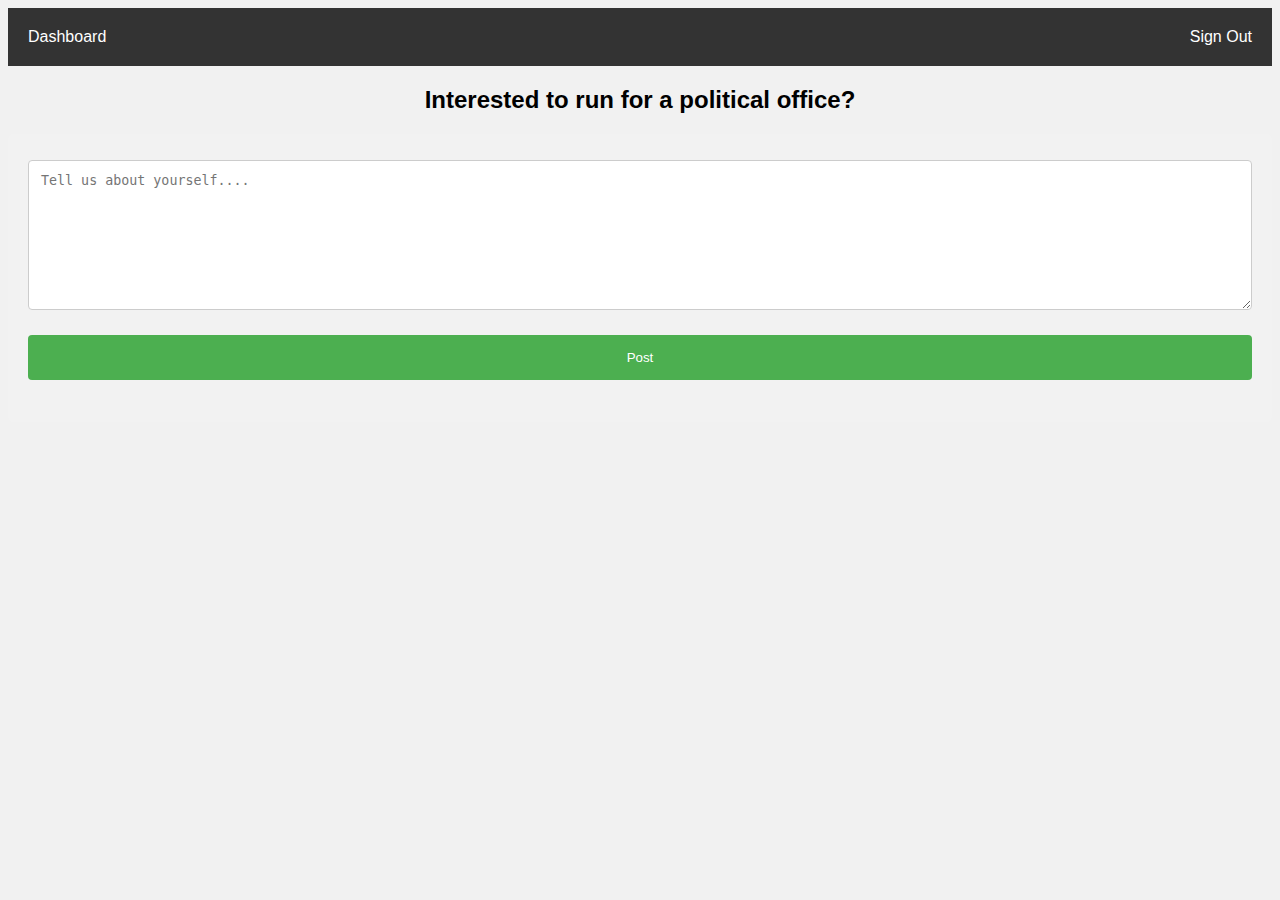
<file: candidate.html>
<!DOCTYPE html>
<html lang="en">
<head>
  <meta charset="UTF-8">
  <meta name="viewport" content="width=device-width, initial-scale=1.0">
  <meta http-equiv="X-UA-Compatible" content="ie=edge">
  <title>Politico</title>
  <link rel="stylesheet" href="style.css">
</head>
<body>
  <nav class="navbar">
    <ul class="navbar">
      <li><a href="politician.html">Dashboard</a></li>
      <li style="float:right"><a href="signin.html">Sign Out</a></li>
    </ul>
  </nav>
  <main>
    <h2 style="text-align: center">Interested to run for a political office?</h2>
    <div class="card" style="align-content: center">
      <textarea name="Politico" id="Politico" placeholder="Tell us about yourself...." style="height: 150px"></textarea>
      <input type="submit" value="Post">
    </div>
  </main>
  </body>
  </html>
</file>
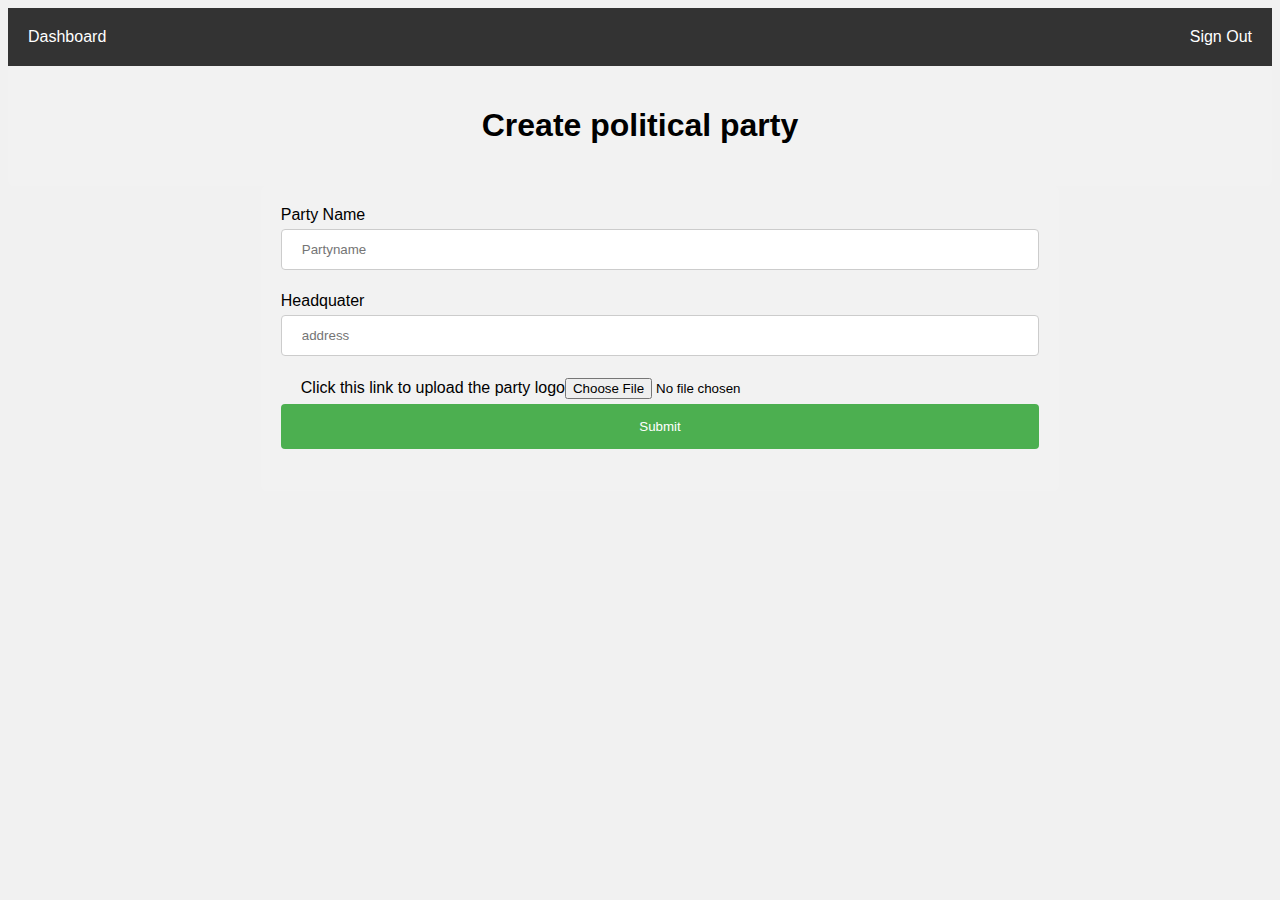
<file: creat_political_party.html>
<!DOCTYPE html>
<html lang="en">
<head>
  <meta charset="UTF-8">
  <meta name="viewport" content="width=device-width, initial-scale=1.0">
  <meta http-equiv="X-UA-Compatible" content="ie=edge">
  <title>Politico</title>
  <link rel="stylesheet" href="style.css">
</head>
<body>
  <nav class="navbar">
    <ul class="navbar">
      <li><a href="politician.html">Dashboard</a></li>
      <li style="float:right"><a href="signin.html">Sign Out</a></li>
    </ul>
  </nav>
  <div>
    <center><h1>Create political party</h1></center>
</div>

<div id ="form">

  <form action="dashboard.html">
    <label for="pname"> Party Name</label>
    <input type="text" id="pname" name="partyname" placeholder="Partyname">

    <label for="hqa">Headquater</label>
    <input type="text" placeholder="address" id="psw" name="head">

    <label>
      <label class="fileupload">Click this link  to upload the party logo<input type="file"/></label>
    </label>
  
    <input type="submit" value="Submit">

  </form>
</div>
  </body>
  </html>
</file>
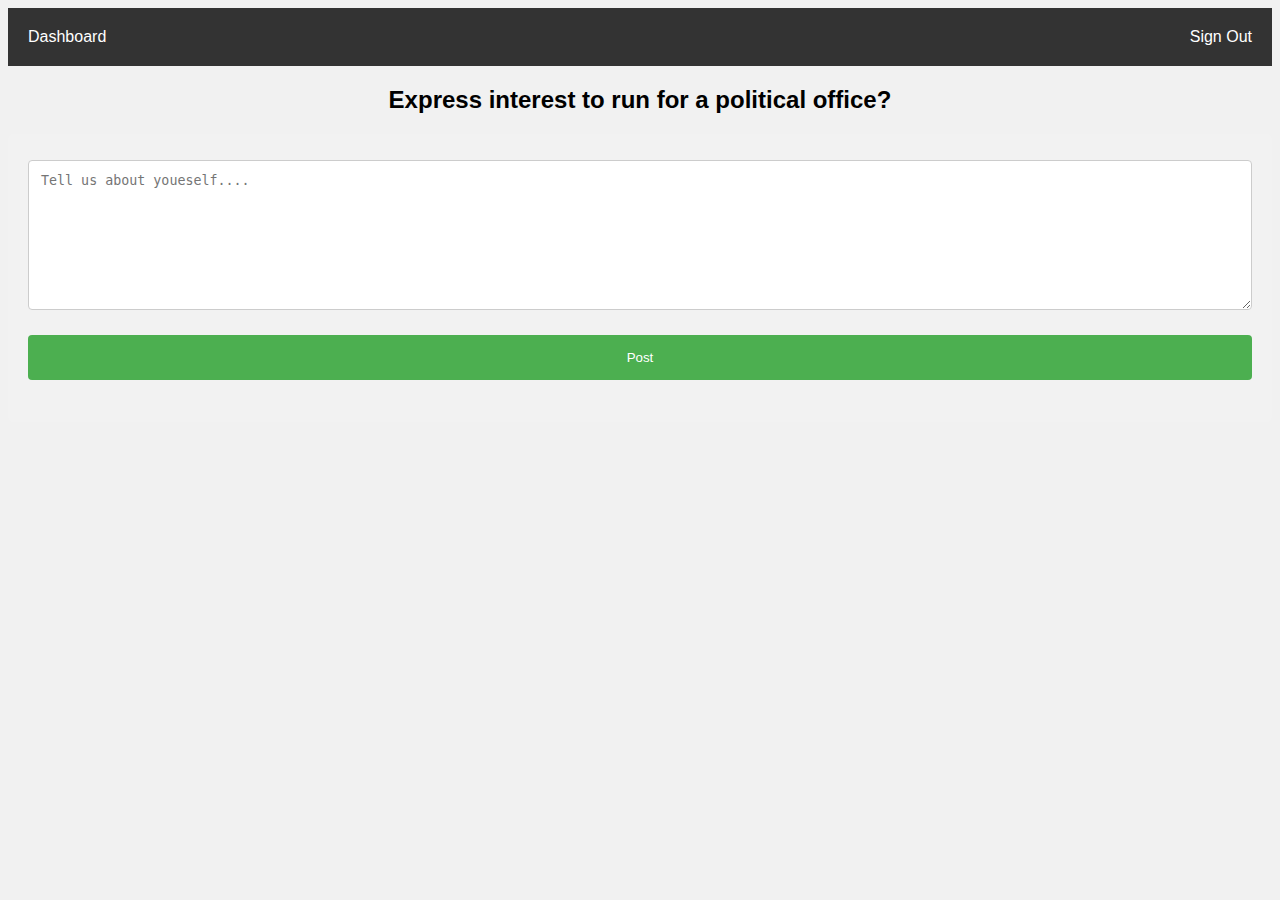
<file: politician.html>
<!DOCTYPE html>
<html lang="en">
<head>
  <meta charset="UTF-8">
  <meta name="viewport" content="width=device-width, initial-scale=1.0">
  <meta http-equiv="X-UA-Compatible" content="ie=edge">
  <title>Politico</title>
  <link rel="stylesheet" href="style.css">
</head>
<body>
  <nav class="navbar">
    <ul class="navbar">
      <li><a href="politician.html">Dashboard</a></li>
      <li style="float:right"><a href="signin.html">Sign Out</a></li>
    </ul>
  </nav>
  <main>
    <h2 style="text-align: center">Express interest to run for a political office? </h2>
    <div class="card" style="align-content: center">
      <textarea name="Politico" id="Politico" placeholder="Tell us about youeself...." style="height: 150px"></textarea>
      <input type="submit" value="Post">
    </div>
  </main>
  </body>
  </html>
</file>
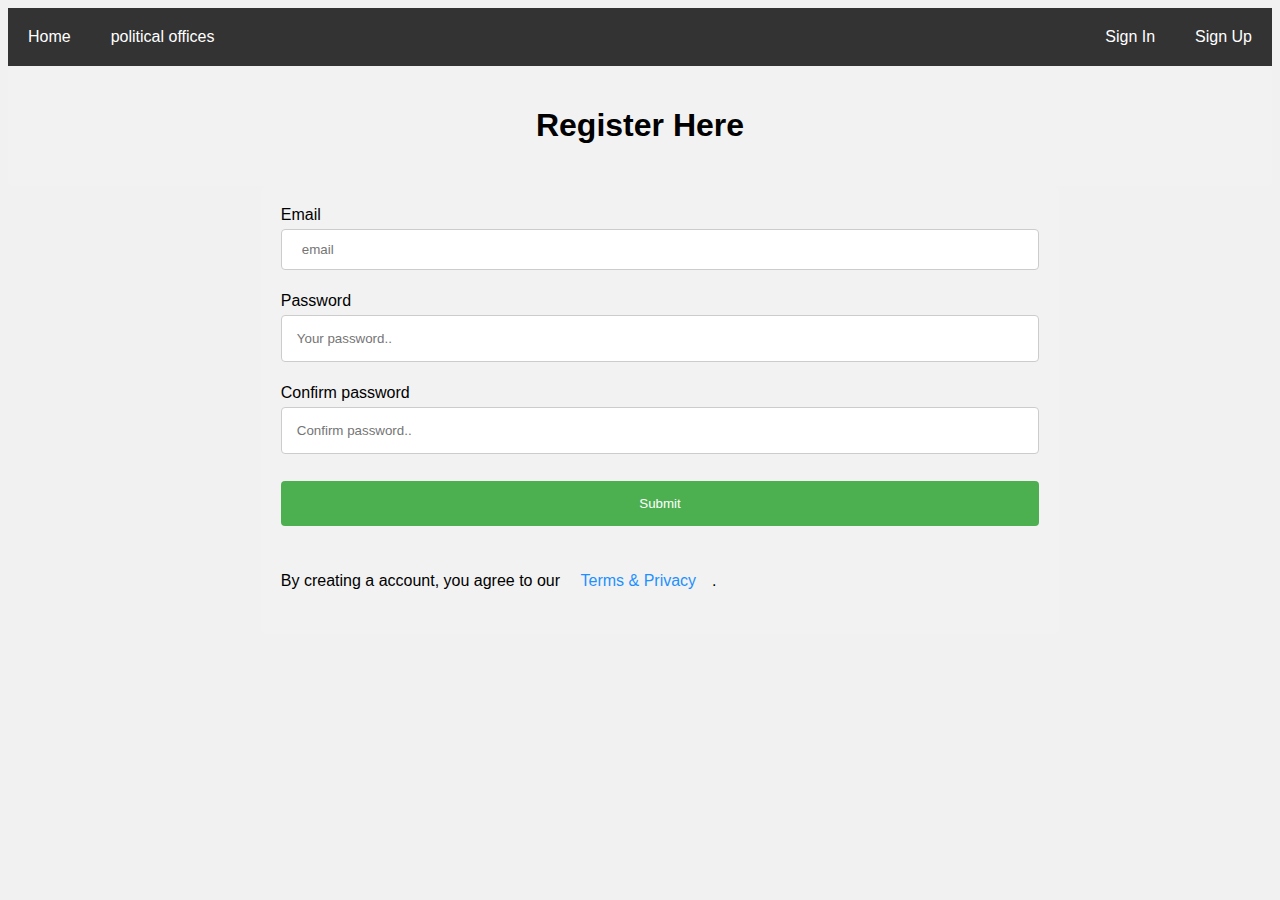
<file: signup.html>
<!DOCTYPE html>
<html lang="en">
<head>
  <meta charset="UTF-8">
  <meta name="viewport" content="width=device-width, initial-scale=1.0">
  <meta http-equiv="X-UA-Compatible" content="ie=edge">
  <title>Politico</title>
  <link rel="stylesheet" href="style.css">
</head>
<body>
  <nav class="navbar">
    <ul class="navbar">
      <li><a href="index.html">Home</a></li>
      <li><a href="politica.html">political offices</a></li>
      <li style="float:right"><a class="active" href="signup.html">Sign Up</a></li>
      <li style="float:right"><a class="active" href="signin.html">Sign In</a></li>
    </ul>
  </nav>

<div>
    <center><h1>Register Here</h1></center>
</div>
<div id="form">
      <form>

        <label for="fname">Email</label>
        <input type="text" id="email" name="email" placeholder="email" required>
    
        <label for="password">Password</label>
        <input type="password" id="pass" name="password" placeholder="Your password.." required>

        <label for="confirm">Confirm password</label>
        <input type="password" id="pass" name="confirm" placeholder="Confirm password.." required>

        <input type="submit" value="Submit">

        <p>By creating a account, you agree to our <a href="#" style="color:dodgerblue">Terms & Privacy</a>.</p>
        
      </form>
      
    </div>
</div>
</form>
</body>
</html>
</file>
<file: style.css>
body {
  font-family:"Arial", Serif;
  background-size:cover;
  background-repeat:no-repeat;
  background-color:#f0f0f0f3;
  overflow-x:hidden;
}

ul {
  list-style-type: none;
  margin: 0;
  padding: 0;
  overflow: hidden;
  background-color: #333;
}

li {
  float: left;
}

li a {
  display: block;
  color: white;
  text-align: center;
  padding: 20px 20px;
  text-decoration: none;
}

li a:hover {
  background-color: #111;
}

input[type=text], select {
  width: 100%;
  padding: 12px 20px;
  margin: 5px 0 22px 0;
  display: inline-block;
  border: 1px solid #ccc;
  border-radius: 4px;
  box-sizing: border-box;
}

input[type=password], select {
  width: 100%;
  padding: 15px;
  margin: 5px 0 22px 0;
  display: inline-block;
  border: 1px solid #ccc;
  border-radius: 4px;
  box-sizing: border-box;
}

input[type=submit] {
  width: 100%;
  background-color: #4CAF50;
  color: white;
  padding: 15px;
  margin: 5px 0 22px 0;
  border: none;
  border-radius: 4px;
  cursor: pointer;
}

input[type=submit]:hover {
  background-color: #45a049;
}

div {
  border-radius: 5px;
  background-color: #f2f2f2;
  padding: 20px;
}

table {
  border-collapse: collapse;
  border-spacing: 0;
  width: 100%;
  border: 1px solid #ddd;
}

th, td {
  text-align: left;
  padding: 16px;
}

tr:nth-child(even) {
  background-color: #f2f2f2
}
a {
  text-decoration: none;
  display: inline-block;
  padding: 8px 16px;
}

a:hover {
  background-color: #ddd;
  
}

textarea {
  width: 100%;
  padding: 12px;
  border: 1px solid #ccc;
  border-radius: 4px;
  box-sizing: border-box;
  margin-top: 6px;
  margin-bottom: 16px;
  resize: vertical;
}

#form {
  width: 60%;
  margin: 0 0 20% 20%;
}

.fileupload {
  padding: 20px;
  margin-bottom: 30px;
}
</file>
